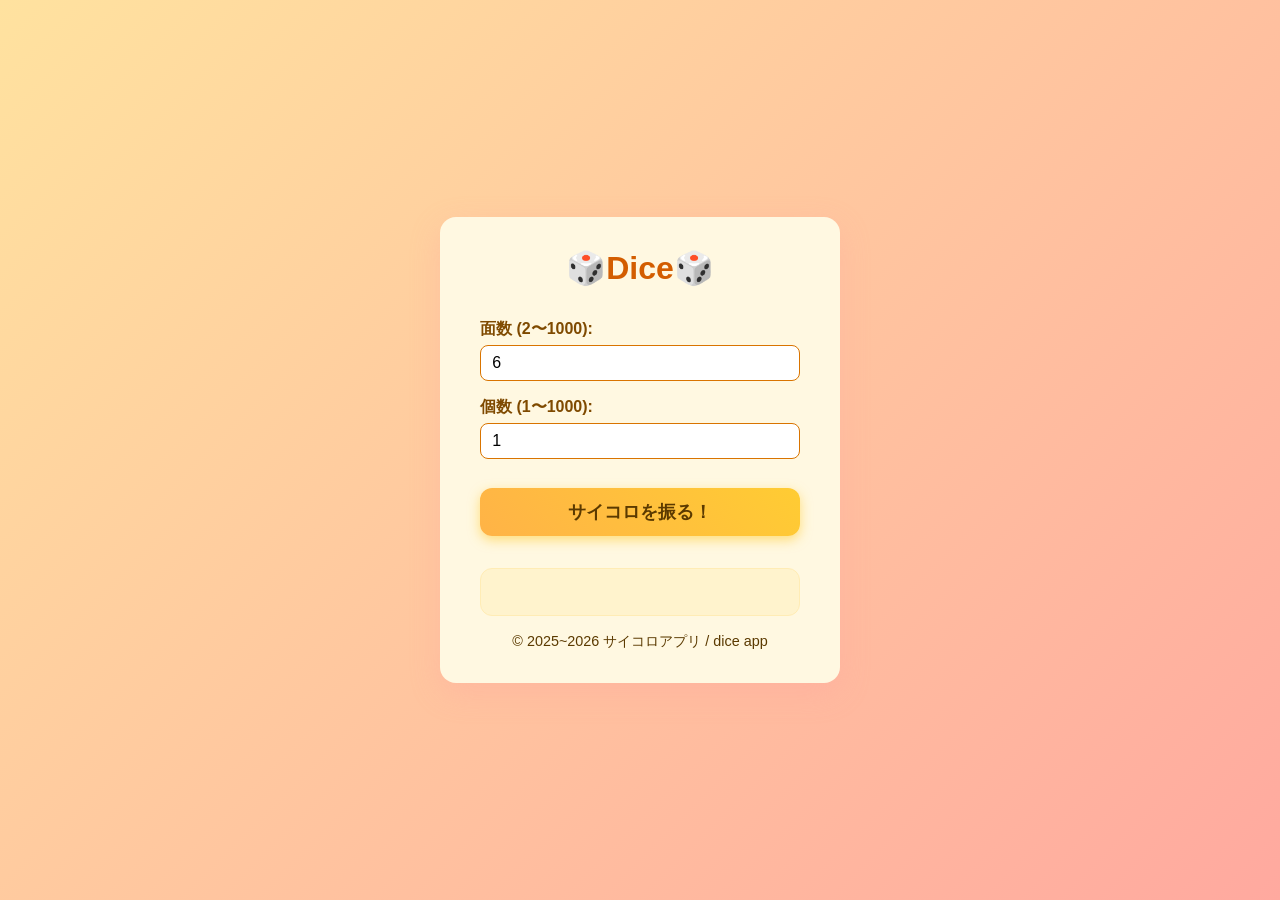
<file: index.html>
<!DOCTYPE html>
<html lang="ja">

<head>
    <meta charset="UTF-8">
    <meta name="viewport" content="width=device-width, initial-scale=1">

    <title>dice | サイコロ（ダイス）ツール</title>

    <meta name="description" content="ブラウザ上で手軽に振ることができるサイコロ（ダイス）ツールです。確率のシミュレーションやゲームの補助ツールとして利用できると思います。">
    <meta name="keywords" content="サイコロ,ダイス,dice,乱数,ランダム,ゲーム,確率">
    <meta name="author" content="hamusata">
    <meta name="robots" content="index,follow">

    <link rel="canonical" href="https://hamuzon-jp.f5.si/dice/">

    <meta property="og:type" content="website">
    <meta property="og:site_name" content="dice">
    <meta property="og:title" content="dice | サイコロ（ダイス）ツール">
    <meta property="og:description" content="ブラウザ上で手軽に振ることができるサイコロ（ダイス）ツールです。確率のシミュレーションやゲームの補助ツールとして利用できると思います。">
    <meta property="og:locale" content="ja_JP">

    <meta name="twitter:card" content="summary">
    <meta name="twitter:title" content="dice | サイコロ（ダイス）ツール">
    <meta name="twitter:description" content="ブラウザ上で手軽に振ることができるサイコロ（ダイス）ツールです。確率のシミュレーションやゲームの補助ツールとして利用できると思います。">

    <link rel="icon" href="favicon.ico" type="image/x-icon">
    <link rel="stylesheet" href="style.css">
</head>

<body>
    <main>
        <h1>🎲Dice🎲</h1>

        <label for="sides">面数 (2〜1000):</label>
        <input
            type="number"
            id="sides"
            value="6"
            min="2"
            max="1000"
            title="サイコロの面の数"
        >

        <label for="count">個数 (1〜1000):</label>
        <input
            type="number"
            id="count"
            value="1"
            min="1"
            max="1000"
            title="サイコロを振る個数"
        >

        <button id="rollBtn">サイコロを振る！</button>

        <div id="result" role="region" aria-live="polite"></div>

        <div id="footer-copy">
            &copy; 2025 サイコロアプリ / dice app
        </div>
    </main>

    <script src="script.js"></script>
</body>

</html>
</file>
<file: style.css>
*, *::before, *::after {
    box-sizing: border-box;
}

body {
    font-family: 'Segoe UI', Tahoma, Geneva, Verdana, sans-serif;
    background: linear-gradient(135deg, #FFE29F 0%, #FFA99F 100%);
    color: #5B3A00;
    margin: 0;
    min-height: 100vh;
    display: flex;
    justify-content: center;
    align-items: center;
    padding: 1rem;
}

main {
    background: #fff8e1;
    padding: 2rem 2.5rem;
    border-radius: 16px;
    box-shadow: 0 10px 30px rgba(255, 160, 160, 0.3);
    max-width: 400px;
    width: 100%;
    display: flex;
    flex-direction: column;
    align-items: center;
}

h1 {
    text-align: center;
    margin: 0 0 1rem 0;
    font-weight: 700;
    color: #d35d00;
}

label {
    display: block;
    margin-top: 1rem;
    font-weight: 600;
    color: #7f4a00;
    width: 100%;
}

input[type=number] {
    width: 100%;
    padding: 0.5rem 0.7rem;
    font-size: 1rem;
    border-radius: 8px;
    border: 1.5px solid #d97400;
    margin-top: 0.3rem;
    transition: border-color 0.3s ease;
}

input[type=number]:focus {
    outline: none;
    border-color: #ffa94d;
    box-shadow: 0 0 5px #ffa94d;
}

button {
    margin-top: 1.8rem;
    width: 100%;
    padding: 0.75rem;
    font-size: 1.1rem;
    font-weight: 700;
    border: none;
    border-radius: 12px;
    background: linear-gradient(45deg, #ffb347, #ffcc33);
    color: #5b3a00;
    cursor: pointer;
    box-shadow: 0 4px 12px rgba(255, 204, 51, 0.6);
    transition: background 0.3s ease, transform 0.1s ease;
}

button:hover:not(:disabled) {
    background: linear-gradient(45deg, #ffcc33, #ffb347);
}

button:active:not(:disabled) {
    transform: scale(0.98);
}

button:disabled {
    background: #ddd;
    color: #999;
    cursor: not-allowed;
    box-shadow: none;
}

#result {
    margin-top: 2rem;
    padding: 1rem;
    background: #fff3cd;
    border: 1px solid #ffecb5;
    border-radius: 12px;
    font-size: 1.1rem;
    color: #5b3a00;
    min-height: 3rem;
    white-space: pre-wrap;
    width: 100%;
    text-align: center;
    display: flex;
    flex-direction: column;
    gap: 0.5rem;
    justify-content: center;
    overflow-wrap: anywhere;
    word-break: break-word;
}

.emoji {
    font-size: 2.2rem;
    line-height: 1;
    display: block;
    max-width: 100%;
    text-align: center;

    overflow: hidden;
}

.details {
    font-size: 0.9rem;
    color: #7f4a00;
}

.timestamp {
    font-size: 0.8rem;
    color: #a18a68;
    margin-top: 0.3rem;
}

#footer-copy {
    margin-top: 1rem;
    color: #5b3a00;
    font-size: 0.9rem;
    text-align: center;
    -webkit-user-select: none;
    user-select: none;
    width: 100%;
}

a {
    color: #7f4a00;
    text-decoration: none;
    font-weight: 600;
    transition: color 0.3s ease;
}

a:hover {
    color: #d35d00;
    text-decoration: underline;
}

@media (max-width: 480px) {
    main {
        padding: 1.5rem 1.8rem;
        max-width: 320px;
    }
    button {
        font-size: 1rem;
        padding: 0.6rem;
    }

    .emoji {
        font-size: 2rem;
    }
}

@media (max-height: 500px) {
    body {
        align-items: flex-start;
    }
}
</file>
